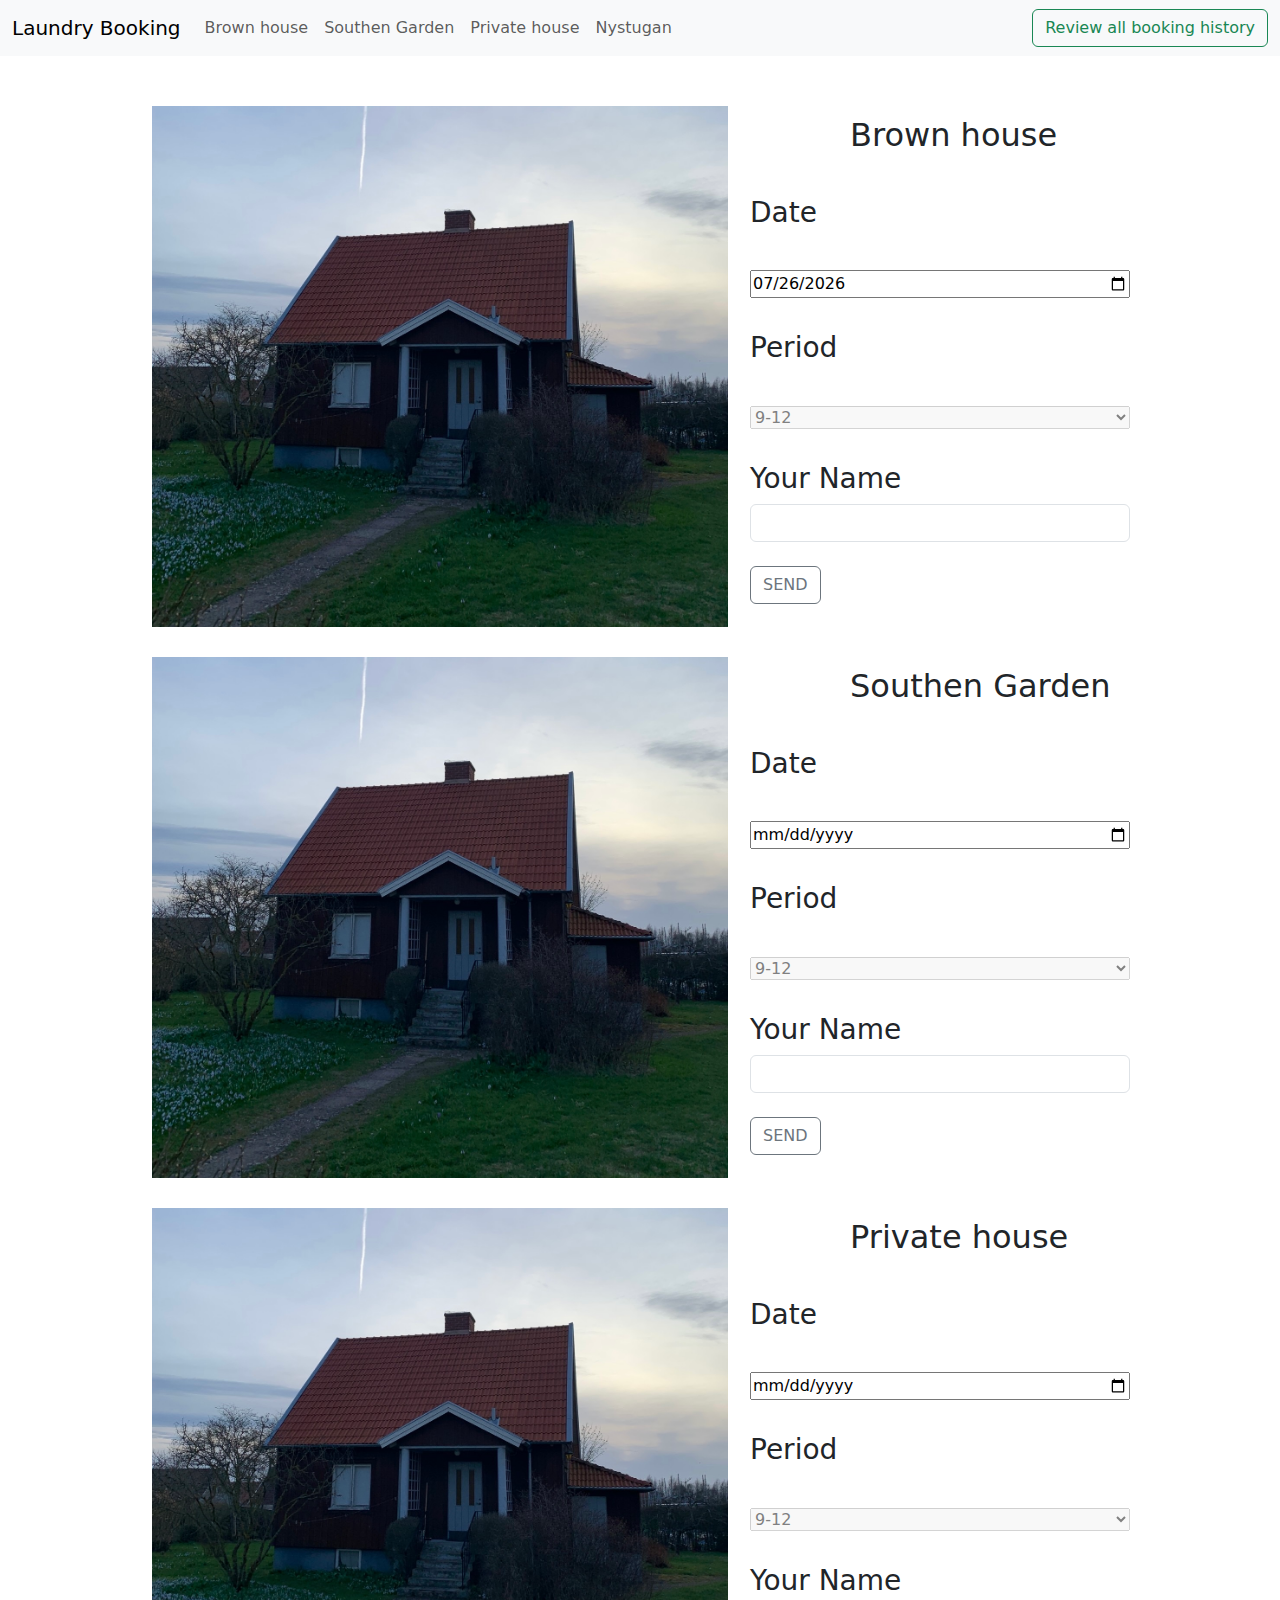
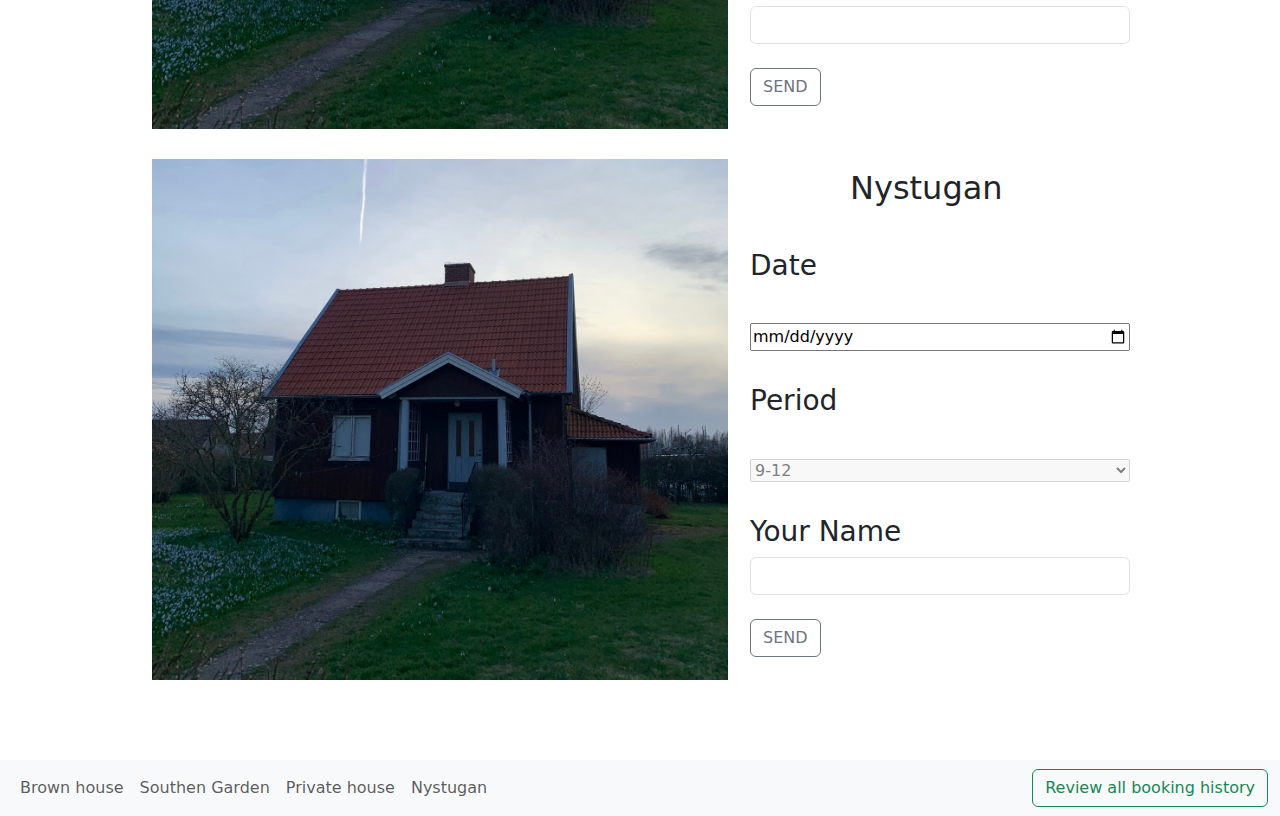
<file: index.html>
<!DOCTYPE html>
<html lang="en">

<head>
    <meta charset="UTF-8">
    <meta name="viewport" content="width=device-width, initial-scale=1.0">
    <link href="https://cdn.jsdelivr.net/npm/bootstrap@5.3.3/dist/css/bootstrap.min.css" rel="stylesheet"
        integrity="sha384-QWTKZyjpPEjISv5WaRU9OFeRpok6YctnYmDr5pNlyT2bRjXh0JMhjY6hW+ALEwIH" crossorigin="anonymous">
    <script src="https://cdn.jsdelivr.net/npm/bootstrap@5.3.3/dist/js/bootstrap.bundle.min.js"
        integrity="sha384-YvpcrYf0tY3lHB60NNkmXc5s9fDVZLESaAA55NDzOxhy9GkcIdslK1eN7N6jIeHz" crossorigin="anonymous">
        </script>
    <link rel="stylesheet" href="styles/index.css">
    <title>Document</title>
</head>

<body>
    <header>
        <nav  class="navbar navbar-expand-lg bg-body-tertiary">
            <div class="container-fluid">
                <a href="/index.html" class="navbar-brand">Laundry Booking</a>
                <button class="navbar-toggler" type="button" data-bs-toggle="collapse"
                    data-bs-target="#navbarSupportedContent" aria-controls="navbarSupportedContent"
                    aria-expanded="false" aria-label="Toggle navigation">
                    <span class="navbar-toggler-icon"></span>
                </button>
                <div class="collapse navbar-collapse" id="navbarSupportedContent">
                    <ul class="navbar-nav me-auto mb-2 mb-lg-0">
                        <li class="nav-item">
                            <a class="nav-link" href="#brown">Brown house</a>
                        </li>
                        <li class="nav-item">
                            <a class="nav-link" href="#southen">Southen Garden</a>
                        </li>
                        <li class="nav-item">
                            <a class="nav-link" href="#Private">Private house</a>
                        </li>
                        <li class="nav-item">
                            <a class="nav-link" href="#Nystugan">Nystugan</a>
                        </li>
                    </ul>
                    <a href="pages/history.html"><button class="btn btn-outline-success" type="submit">Review all booking history</button></a>
                </div>
            </div>
        </nav>
    </header>


    <div class="main-section">
        <div class="container" id="brown">
            <section class="row">
                <div class="pic">
                    <img src="images/brown.jpg" class="img-fluid" alt="brown-house">
                </div>
                <div class="col-md-3">
                    <div class="house">
                        <h2>Brown house</h2>
                    </div>
                    <div class="booking">
                        <h3>Date</h3>
                        <input id="datePicker" type="date">
                        <h3>Period</h3>
                        <select id="timeSlot" disabled>
                            <option value="9-12">9-12</option>
                            <option value="12-17">12-17</option>
                            <option value="17-21">17-21</option>
                        </select>
                    </div>
                    <div class="inputname">
                        <h3>Your Name</h3>
                        <input type="text" class="form-control" aria-label="Name" aria-describedby="button-addon2">
                        <br>
                        <button class="btn btn-outline-secondary" type="button" id="button-addon">SEND</button>
                    </div>
                </div>
            </section>
        </div>


        <div class="container" id="southen">
            <section class="row">
                <div class="pic">
                    <img src="images/brown.jpg" class="img-fluid" alt="Southen-Garden">
                </div>
                <div class="col-md-3">
                    <div class="house">
                        <h2>Southen Garden</h2>
                    </div>
                    <div class="booking">
                        <h3>Date</h3>
                        <input id="datePicker2" type="date">
                        <h3>Period</h3>
                        <select id="timeSlot2" disabled>
                            <option value="9-12">9-12</option>
                            <option value="12-17">12-17</option>
                            <option value="17-21">17-21</option>
                        </select>
                    </div>
                    <div class="inputname">
                        <h3>Your Name</h3>
                        <input type="text" class="form-control" aria-label="Name" aria-describedby="button-addon2">
                        <br>
                        <button class="btn btn-outline-secondary" type="button" id="button-addon2">SEND</button>
                    </div>
                </div>
            </section>
        </div>

        <div class="container" id="Private">
            <section class="row">
                <div class="pic">
                    <img src="images/brown.jpg" class="img-fluid" alt="Private-house">
                </div>
                <div class="col-md-3">
                    <div class="house">
                        <h2>Private house</h2>
                    </div>
                    <div class="booking">
                        <h3>Date</h3>
                        <input id="datePicker3" type="date">
                        <h3>Period</h3>
                        <select id="timeSlot3" disabled>
                            <option value="9-12">9-12</option>
                            <option value="12-17">12-17</option>
                            <option value="17-21">17-21</option>
                        </select>
                    </div>
                    <div class="inputname">
                        <h3>Your Name</h3>
                        <input type="text" class="form-control" aria-label="Name" aria-describedby="button-addon2">
                        <br>
                        <button class="btn btn-outline-secondary" type="button" id="button-addon3">SEND</button>
                    </div>
                </div>
            </section>
        </div>

        <div class="container" id="Nystugan">
            <section class="row">
                <div class="pic">
                    <img src="images/brown.jpg" class="img-fluid" alt="Nystugan">
                </div>
                <div class="col-md-3">
                    <div class="house">
                        <h2>Nystugan</h2>
                    </div>
                    <div class="booking">
                        <h3>Date</h3>
                        <input id="datePicker4" type="date">
                        <h3>Period</h3>
                        <select id="timeSlot4" disabled>
                            <option value="9-12">9-12</option>
                            <option value="12-17">12-17</option>
                            <option value="17-21">17-21</option>
                        </select>
                    </div>
                    <div class="inputname">
                        <h3>Your Name</h3>
                        <input type="text" class="form-control" aria-label="Name" aria-describedby="button-addon2">
                        <br>
                        <button class="btn btn-outline-secondary" type="button" id="button-addon4">SEND</button>
                    </div>
                </div>
            </section>
        </div>

    </div>

    <footer>
        <nav class="navbar navbar-expand-lg bg-body-tertiary">
            <div class="container-fluid">
                <button class="navbar-toggler" type="button" data-bs-toggle="collapse"
                    data-bs-target="#navbarSupportedContent" aria-controls="navbarSupportedContent"
                    aria-expanded="false" aria-label="Toggle navigation">
                    <span class="navbar-toggler-icon"></span>
                </button>
                <div class="collapse navbar-collapse" id="navbarSupported">
                    <ul class="navbar-nav me-auto mb-2 mb-lg-0">
                        <li class="nav-item">
                            <a class="nav-link" href="#brown">Brown house</a>
                        </li>
                        <li class="nav-item">
                            <a class="nav-link" href="#southen">Southen Garden</a>
                        </li>
                        <li class="nav-item">
                            <a class="nav-link" href="#Private">Private house</a>
                        </li>
                        <li class="nav-item">
                            <a class="nav-link" href="#Nystugan">Nystugan</a>
                        </li>
                    </ul>
                    
                    <button class="btn btn-outline-success" type="submit">Review all booking history</button>
                </div>
            </div>
        </nav>
    </footer>
    <script src="/script/comm.js"></script>
</body>

</html>
</file>
<file: styles/index.css>
header {
    width: 100%;
    min-height: 20px;
}

.main-section {
    padding: 50px;

    .container {
        min-width: 600px;
        display: flex;
        justify-content: space-around;
        padding-bottom: 30px;

        .pic {
            width: 600px;
        }

        .house {
            padding-left: 100px;
        }

        .col-md-3 {
            min-width: 400px;
            display: flex;
            flex-direction: column;
            padding: 10px;

            & .booking {
                min-height: 300px;
                min-width: 200px;
                display: flex;
                flex-direction: column;
                justify-content: space-evenly;
                pointer-events: auto;

                & .input,
                & .select {
                    margin: 30px;
                }

                & .input-name {
                    min-height: 90px;
                    display: flex;
                    flex-direction: column;
                    justify-content: space-evenly;
                }
            }
        }
    }
}
</file>
